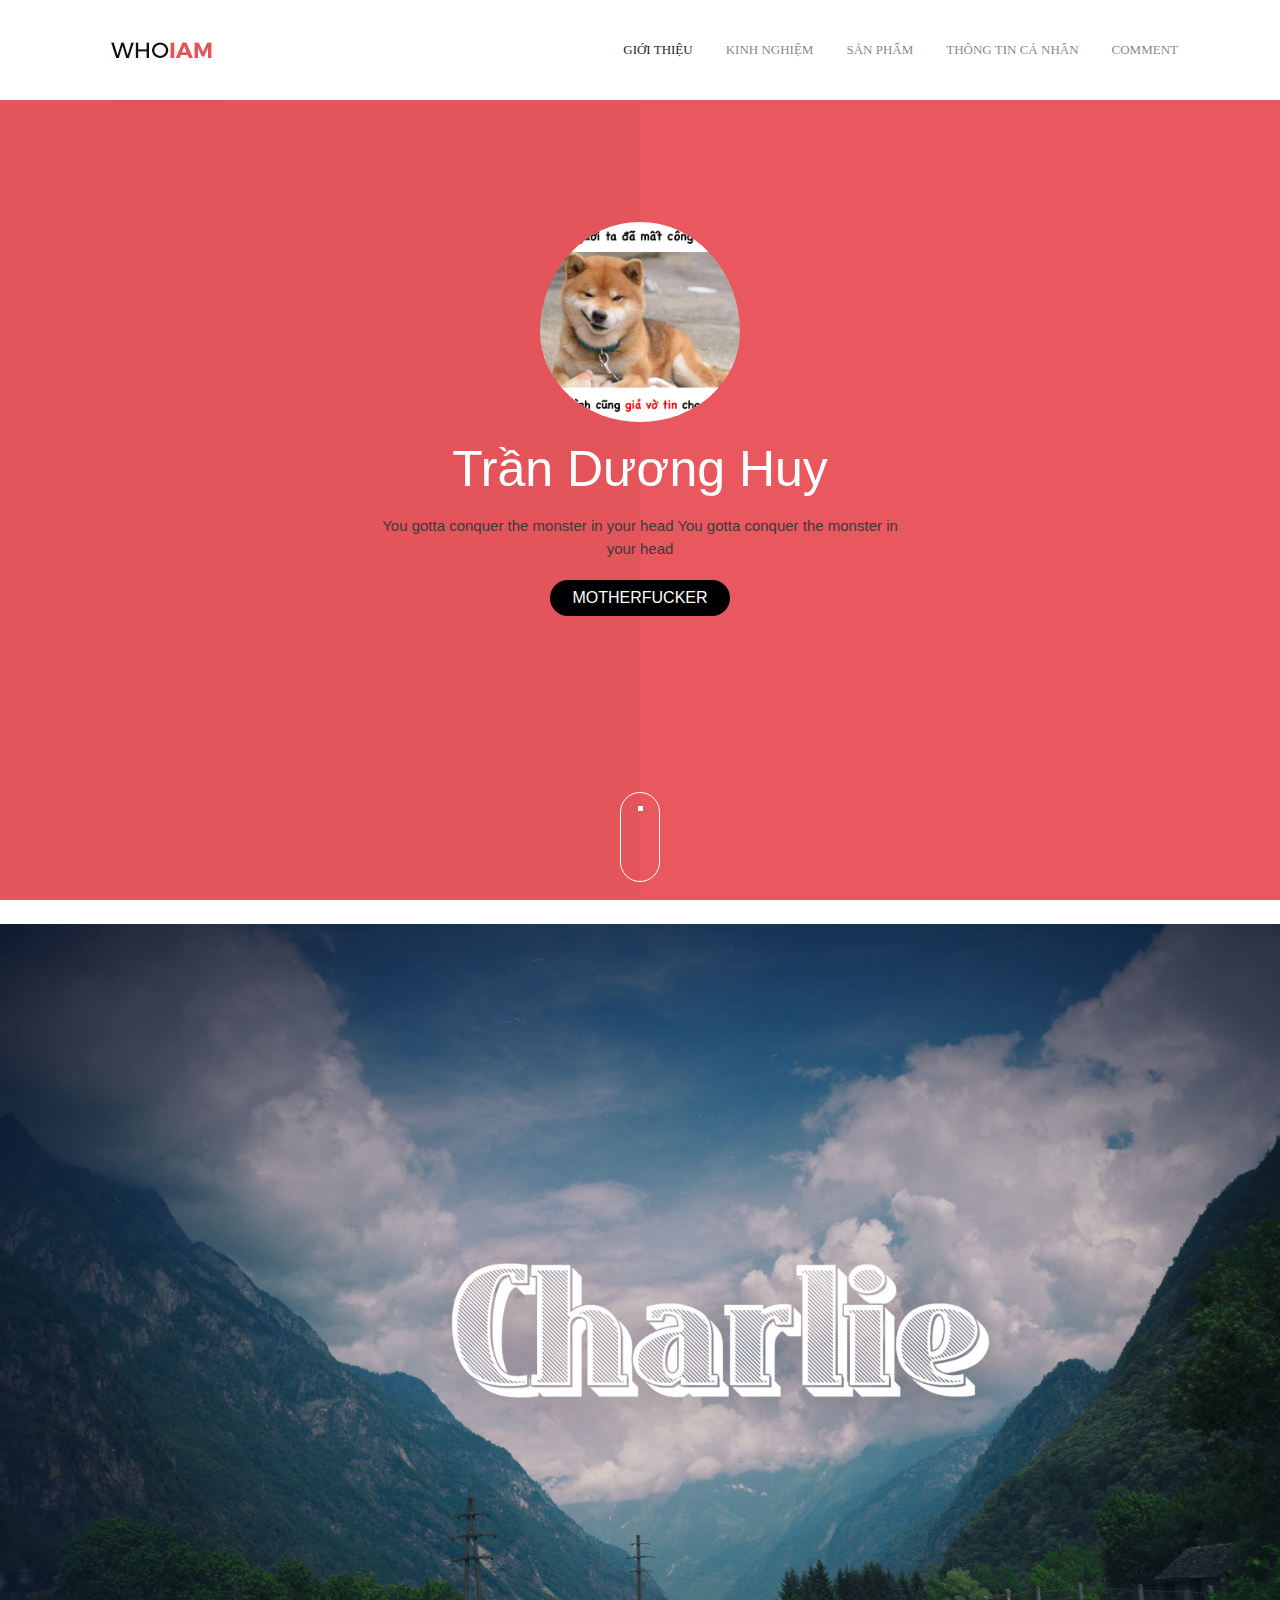
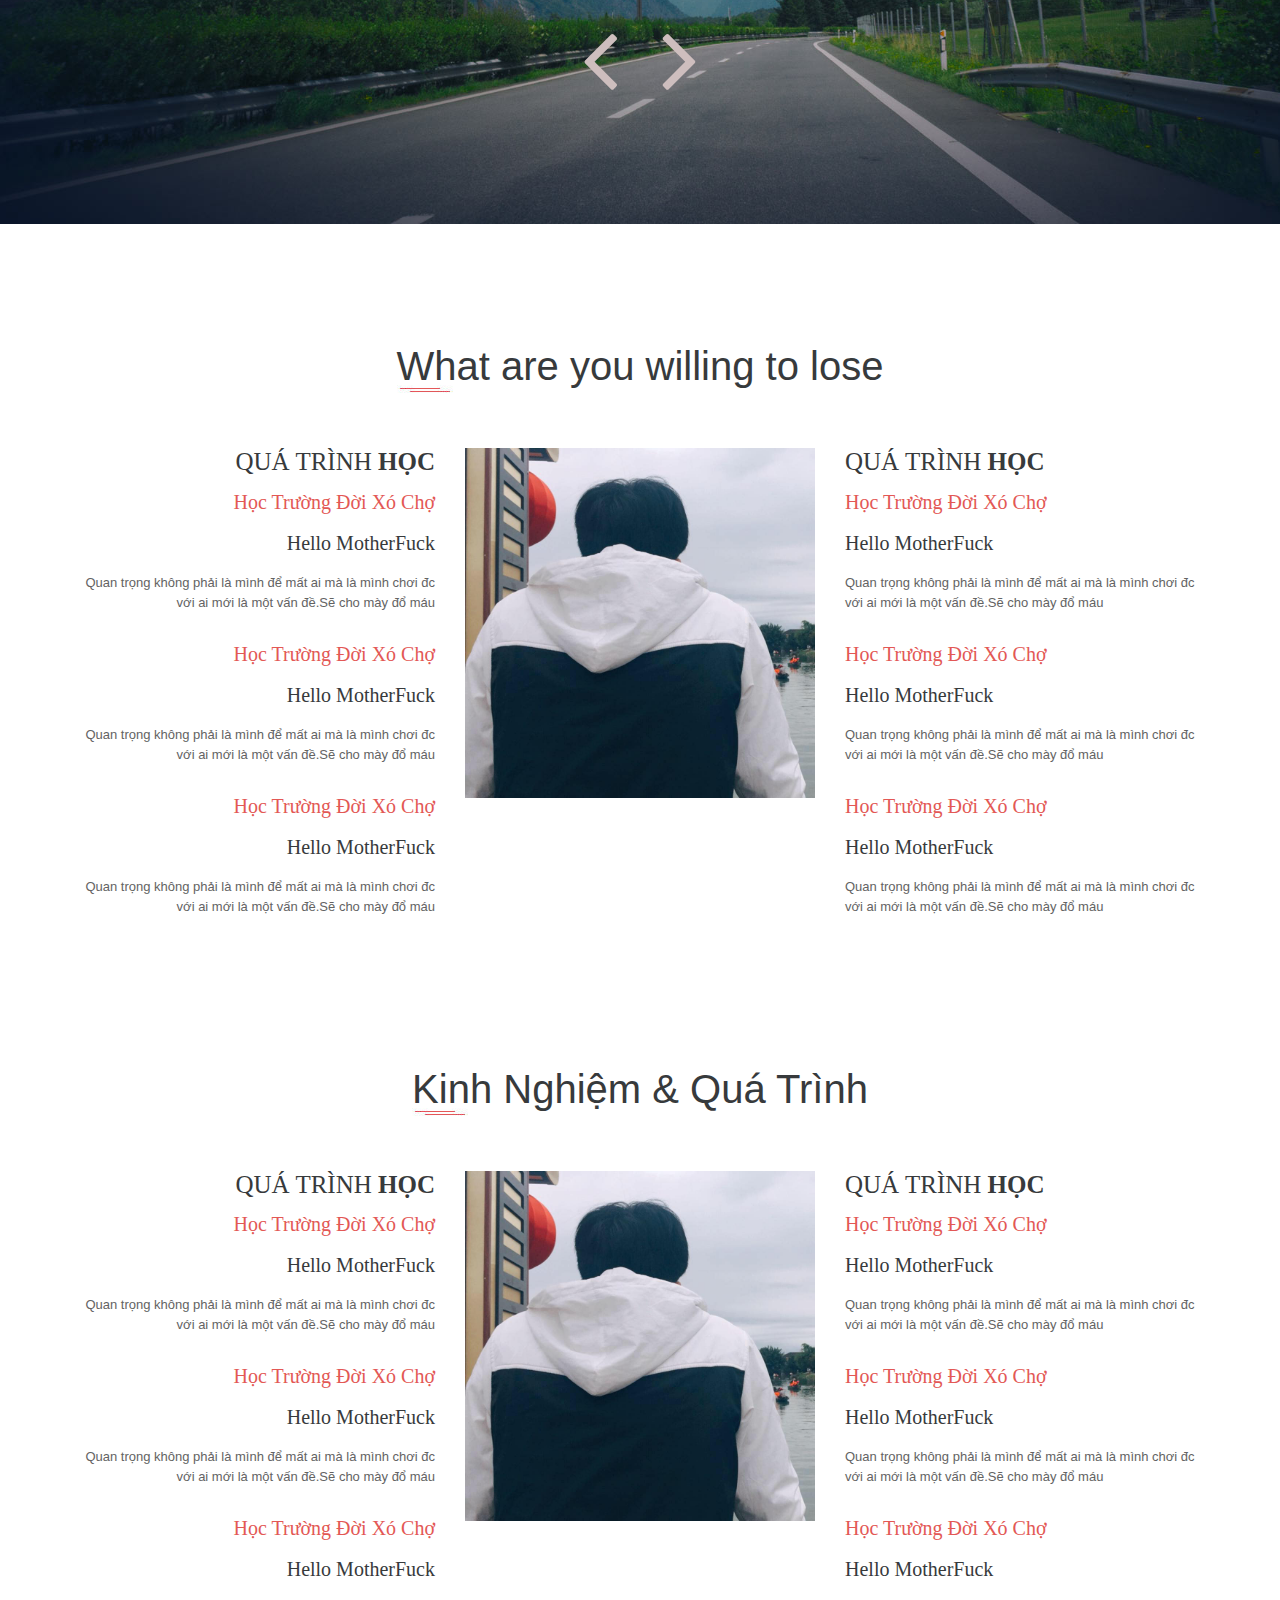
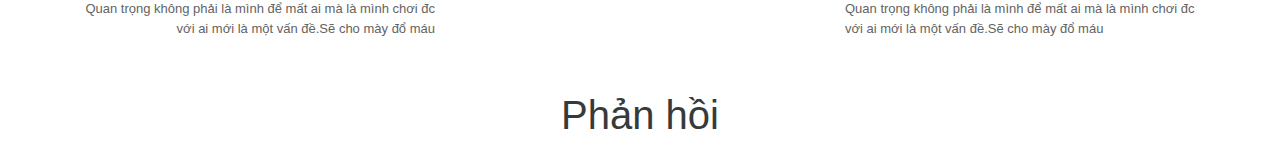
<file: index.html>
<!DOCTYPE html>
<html lang="en"><head>
	<title> Example </title>
	<meta charset="utf-8">
	<meta name="viewport" content="width=device-width, initial-scale=1">  
	<script type="text/javascript" src="vendor/bootstrap.js"></script>
  <script type="text/javascript" src="1.js"></script>
  <link rel="stylesheet" href="vendor/bootstrap.css">
  <link rel="stylesheet" href="vendor/font-awesome.css">
  <link rel="stylesheet" href="1.css">
</head>
<body >
<div id="fb-root"></div>
<script async defer crossorigin="anonymous" src="https://connect.facebook.net/vi_VN/sdk.js#xfbml=1&version=v6.0&appId=969515756784018&autoLogAppEvents=1"></script>

    <div class="menutop">
        <nav class="navbar navbar-light bg-dark navbar-fixed-top">
            <div class="container">
                <a class="navbar-brand" href="#">
                    <img src="image/123321.jpg" alt="">
                </a>
                <ul class="nav navbar-nav float-xs-right">
                    <li class="nav-item active">
                        <a class="nav-link" href="#">Giới Thiệu</a>
                    </li>
                    <li class="nav-item">
                        <a class="nav-link kn" href="#">Kinh Nghiệm</a>
                    </li>
                    <li class="nav-item">
                        <a class="nav-link slide" href="#">Sản Phẩm</a>
                    </li>
                    <li class="nav-item">
                        <a class="nav-link" href="#">Thông Tin Cá Nhân</a>
                    </li>
                    <li class="nav-item">
                        <a class="nav-link" href="#">Comment</a>
                    </li>
                </ul>               
            </div>
        </nav> 
    </div> <!-- Xong menu -->

    <div class="khoittin mb-2">
    	<div class="container text-xs-center">
    		<div class="tt">
             <img src="image/i.jpg" alt="" >
             <h2 class="display-4">Trần Dương Huy</h2>
             <p><!-- Hello MotherFuck Hello MotherFuck Hello MotherFuck Hello MotherFuck Hello MotherFuck -->
                You gotta conquer the monster in your head  You gotta conquer the monster in your head          
            </p>
            <a href="" class="nuthire btn btn-primary">motherfucker</a>
        </div>
        <div class="xuong"></div>
    </div>
</div> <!-- Xong khối ttin -->

<div id="slidewrapper">
    <div class="slides">
      <ul>
        <li class="dangxem" style="background-image: url(image/60.jpg);"></li>
        <li style="background-image: url(image/61.jpg);"></li>
        <li style="background-image: url(image/62.jpg);"></li>
        <li style="background-image: url(image/63.jpg);"></li>
        <li style="background-image: url(image/64.jpg);"></li>
      </ul>
    </div>
    <div class="nuts">
      <b class="trai"><span class="fa fa-angle-left"></span></b>
      <b class="phai"><span class="fa fa-angle-right"></span></b>
    </div>
  </div>

<div class="edu" >
   <div class="container">
      <div class="row">
         <div class="col-sm-12 tieudeto text-xs-center">
            <h1>What are you willing to lose</h1>
        </div>	
        <div class="col-sm-4 cot1_3">
           <h2 class="tieudecap2  text-sm-right text-xs-center">Quá trình<span class="dam"> học</span></h2>
           <div class="khoittnho text-sm-right text-xs-center">
               <h3 class="tieudecap3">Học Trường Đời Xó Chợ</h3>
               <span class="motaquatrinh">Hello MotherFuck</span>
               <p>Quan trọng không phải là mình để mất ai mà là mình chơi đc với ai mới là 
               một vấn đề.Sẽ cho mày đổ máu</p>
           </div>

           <div class="khoittnho text-sm-right text-xs-center">
               <h3 class="tieudecap3">Học Trường Đời Xó Chợ</h3>
               <span class="motaquatrinh">Hello MotherFuck</span>
               <p>Quan trọng không phải là mình để mất ai mà là mình chơi đc với ai mới là 
               một vấn đề.Sẽ cho mày đổ máu</p>
           </div>

           <div class="khoittnho text-sm-right text-xs-center">
               <h3 class="tieudecap3">Học Trường Đời Xó Chợ</h3>
               <span class="motaquatrinh">Hello MotherFuck</span>
               <p>Quan trọng không phải là mình để mất ai mà là mình chơi đc với ai mới là 
               một vấn đề.Sẽ cho mày đổ máu</p>
           </div>
       </div> 
       
       <div class="col-sm-4 cot2_3">
        <img src="image/1111.jpg" alt="" class="img-fluid">
    </div> 


    <div class="col-sm-4 cot3_3">
       <h2 class="tieudecap2 text-sm-left text-xs-center">Quá trình<span class="dam"> học</span></h2>
       <div class="khoittnho text-sm-left text-xs-center">
           <h3 class="tieudecap3">Học Trường Đời Xó Chợ</h3>
           <span class="motaquatrinh">Hello MotherFuck</span>
           <p>Quan trọng không phải là mình để mất ai mà là mình chơi đc với ai mới là 
           một vấn đề.Sẽ cho mày đổ máu</p>
       </div>

       <div class="khoittnho text-sm-left text-xs-center">
           <h3 class="tieudecap3">Học Trường Đời Xó Chợ</h3>
           <span class="motaquatrinh">Hello MotherFuck</span>
           <p>Quan trọng không phải là mình để mất ai mà là mình chơi đc với ai mới là 
           một vấn đề.Sẽ cho mày đổ máu</p>
       </div>

       <div class="khoittnho text-sm-left text-xs-center">
           <h3 class="tieudecap3">Học Trường Đời Xó Chợ</h3>
           <span class="motaquatrinh">Hello MotherFuck</span>
           <p>Quan trọng không phải là mình để mất ai mà là mình chơi đc với ai mới là 
           một vấn đề.Sẽ cho mày đổ máu</p>
       </div>
   </div> 
</div>
</div>
</div>  

<div class="edu" id="khoiedu">
    <div class="container">
        <div class="row">
            <div class="col-sm-12 tieudeto text-sm-center">
                <h1>Kinh Nghiệm & Quá Trình</h1>
            </div>  
            <div class="col-sm-4 cot1_3">
                <h2 class="tieudecap2  text-sm-right text-xs-center">Quá trình<span class="dam"> học</span></h2>
                <div class="khoittnho text-sm-right text-xs-center">
                    <h3 class="tieudecap3">Học Trường Đời Xó Chợ</h3>
                    <span class="motaquatrinh">Hello MotherFuck</span>
                    <p>Quan trọng không phải là mình để mất ai mà là mình chơi đc với ai mới là 
                    một vấn đề.Sẽ cho mày đổ máu</p>
                </div>

                <div class="khoittnho text-sm-right text-xs-center">
                    <h3 class="tieudecap3">Học Trường Đời Xó Chợ</h3>
                    <span class="motaquatrinh">Hello MotherFuck</span>
                    <p>Quan trọng không phải là mình để mất ai mà là mình chơi đc với ai mới là 
                    một vấn đề.Sẽ cho mày đổ máu</p>
                </div>

                <div class="khoittnho text-sm-right text-xs-center">
                    <h3 class="tieudecap3">Học Trường Đời Xó Chợ</h3>
                    <span class="motaquatrinh">Hello MotherFuck</span>
                    <p>Quan trọng không phải là mình để mất ai mà là mình chơi đc với ai mới là 
                    một vấn đề.Sẽ cho mày đổ máu</p>
                </div>
            </div> 
            
            <div class="col-sm-4 cot2_3">
                <img src="image/1111.jpg" alt="" class="img-fluid">
            </div> 


            <div class="col-sm-4 cot3_3">
                <h2 class="tieudecap2 text-sm-left text-xs-center">Quá trình<span class="dam"> học</span></h2>
                <div class="khoittnho text-sm-left text-xs-center">
                    <h3 class="tieudecap3">Học Trường Đời Xó Chợ</h3>
                    <span class="motaquatrinh">Hello MotherFuck</span>
                    <p>Quan trọng không phải là mình để mất ai mà là mình chơi đc với ai mới là 
                    một vấn đề.Sẽ cho mày đổ máu</p>
                </div>

                <div class="khoittnho text-sm-left text-xs-center">
                    <h3 class="tieudecap3">Học Trường Đời Xó Chợ</h3>
                    <span class="motaquatrinh">Hello MotherFuck</span>
                    <p>Quan trọng không phải là mình để mất ai mà là mình chơi đc với ai mới là 
                    một vấn đề.Sẽ cho mày đổ máu</p>
                </div>

                <div class="khoittnho text-sm-left text-xs-center">
                    <h3 class="tieudecap3">Học Trường Đời Xó Chợ</h3>
                    <span class="motaquatrinh">Hello MotherFuck</span>
                    <p>Quan trọng không phải là mình để mất ai mà là mình chơi đc với ai mới là 
                    một vấn đề.Sẽ cho mày đổ máu</p>
                </div>
            </div> 
        </div>
    </div>
</div>  <!-- Xong khối edu -->
      <a href="https://www.facebook.com/nha.phanthanh.982" class="link">Surprise </a>


  <div class="khoicomment">
    <div class="container">
      <div class="row">
        
        <div class="col-sm-12">
          <h1 class="text-xs-center">
            Phản hồi
          </h1>
        </div>

        <div class="fb-comments" data-href="https://lamnhucc.github.io/" data-width="576" data-numposts="5"></div>

      </div>
    </div>
  </div>

</body>
</html>
</file>
<file: 1.css>
*{margin: 0; padding: 0;}



.khoittnho {
    margin-bottom: 30px;
}

.khoittnho p {
    font-size: 13px;
    line-height: 20px;
    color: #636363;
}

span.motaquatrinh {
    font-size: 20px;
    font-family: segoe ui;
    margin-bottom: 15px;
    display: block;
}

h3.tieudecap3 {
    font-size: 20px;
    font-family: segoe ui light;
    color: #e35855;
    margin-bottom: 15px;
}

span.dam {
    font-weight: bold;
}

h2.tieudecap2 {
    font-weight: normal;
    font-family: segoe ui light;
    text-transform: uppercase;
    font-size: 25px;
    margin-bottom: 15px;
}

.tieudeto{
    margin-top: 120px;
    margin-bottom: 60px;
}

.tieudeto h1 {
    background: url(image/42.jpg) no-repeat left bottom;
    display: inline;
    padding-bottom: 10px;
}



html,body {
    width: 100%;
    height: 100%;
}

nav.navbar.navbar-light.bg-dark.navbar-fixed-top {
    background-color: white;
    padding: 0;
    margin: 0;
    height: 100px;
    /*position: absolute;
    z-index: 3;*/
}

a.nav-link {
    text-transform: uppercase;
    font-size: 13px;
    font-family: segoe ui;
}

li.nav-item {
    padding: 0;
    margin:0; 
    margin-left: 17px;
    margin-right: 17px;
    margin-top: 33px;
}

a.navbar-brand {
    padding: 0;
    margin: 0;
}

/*CSS cho khoi tin*/

.khoittin {
    background-color: #e9585f;
    width: 100%;
    height: 100%;
    position: relative;
}

.khoittin:after {
    content: '';
    position: absolute;
    left: 0;
    top: 0;
    background: #e4555b;
    width: 50%;
    height: 100%;
    z-index: 2;
}

a.nuthire.btn.btn-primary {
    border: none;
    background: black;
    width: 180px;
    text-transform: uppercase;
    border-radius: 20px;
}

.tt p {
    padding-top: 10px;
    font-size: 15px;
    width: 47%;
    margin: auto;
    text-align: center;
    padding-bottom: 20px;
}

.tt h2.display-4 {
    font-size: 50px;
    color: white;
}

.tt {
    z-index: 4;
    position: relative;
    padding-top: 20%;
}

.tt img {
    border-radius: 50%;
    padding-bottom: 20px;
    width: 200px;
} 

.xuong {
    width: 40px;
    height: 90px;
    border: 1px solid white;
    position: absolute;
    left: 50%;
    border-radius: 20px;
    bottom: 2%;
    margin-left: -20px;
    z-index: 6;
    transition: 0.4s;
    cursor: pointer;
}

.xuong:hover {
    bottom: 5%;
}

.xuong:after {
    content: '';
    position: absolute;
    width: 5px;
    background: white;
    height: 5px;
    top: 15%;
    left: 46%;
    transition: 0.4s;
}

/*Xong CSS cho khoi tin*/

@media (max-width: 576px){
    *{}
    
    a.link {
        opacity: 1!important;
        visibility: visible!important;
        text-align: center;
        align-items: center;
        margin-left: 45%;
        color: black;
        text-decoration: none;
    }

    div#slidewrapper {
    width: 0%;
    height: 0%;
    opacity: 0;
    }

    html,body {
    width: 100%;
    height: 100%;
    }
    
    .menutop ul.nav.navbar-nav.float-xs-right {
        float: none;
        text-align: center;
    }

    .menutop li.nav-item {
        display: inline;
        margin: 0 0;
    }

    .menutop a.nav-link {
        line-height: 28px;
        display: inline;
    }

    .menutop a.navbar-brand {
        width: 100%;
        text-align: center;
        display: block;
    }


    /*Xong CSS cho phÃƒÆ’Ã†â€™Ãƒâ€ Ã¢â‚¬â„¢ÃƒÆ’Ã¢â‚¬Å¡Ãƒâ€šÃ‚Â¡ÃƒÆ’Ã†â€™ÃƒÂ¢Ã¢â€šÂ¬Ã…Â¡ÃƒÆ’Ã¢â‚¬Å¡Ãƒâ€šÃ‚ÂºÃƒÆ’Ã†â€™ÃƒÂ¢Ã¢â€šÂ¬Ã…Â¡ÃƒÆ’Ã¢â‚¬Å¡Ãƒâ€šÃ‚Â§n menu*/
    
    /*CSS thong tin*/

    ul.nav.navbar-nav.float-xs-right {
        background: white;
        width: 109%;
        display: block;
        margin: 0;
        padding-left: 75px;
        margin-right: -15px;
        border-top: 2px solid gray;
    }

    .tt h2.display-4 {
    font-size: 45px;
    padding-top: 15px;
    }

    .tt img {
        width: 160px;
        margin-top: 160px;
    }
    
    .tt p {
        width: 240px;
    }
    /* Xong CSS thong tin*/

    .tieudeto h1 {
    font-size: 25px;
    }

    h2.tieudecap2.text-sm-left.text-xs-center {
    margin-top: 30px;
    }
}

.len {
    animation: cdlen 1s forwards;
}

@-webkit-keyframes cdlen {
    from{transform: translateY(300px);opacity: 0;}
    to {transform: translateY(0);opacity: 1;}
}

/*Scroll*/
nav.navbar.navbar-light.bg-dark.navbar-fixed-top.mauden {
    background:#e9585f;
    transition: 0.4s;
}












html,body,#slidewrapper,.slides,.slides ul,.slides ul li,.slides ul li ._1slide{width: 100%;height: 100%;}


#slidewrapper {position: relative;overflow: hidden; background-color: black;}
.slides {position: absolute;}
.slides ul {position: relative;;list-style: none;}
.slides ul li {
    position: absolute;
    top: 0;
    left: 0;
    background-size: cover;
    background-position: left center;
    opacity: 0;
}

.slides ul li.dangxem {opacity: 1;}

.nuts {
    position: absolute;
    bottom: 10%;
    left: 50%;
    z-index: 10;
    transform: translateX(-50%);
}
.nuts b {
    font-size: 100px;
    color: #cebebe;
    padding: 10px 20px;
    cursor: pointer;
    transition: 0.4s;
}

.nuts b:hover {
    color: #a35050;
}

.bienmatnext {
    animation: ani1 1s forwards;
}
@-webkit-keyframes ani1 {
    from {
        transform: scale(1);
        opacity: 1;
    }
    to {
        transform: scale(2);
        opacity: 0;
    }
}
.divaonext {
    animation: ani2 1s forwards;
}

@-webkit-keyframes ani2 {
    from {
        transform: scale(0.7);
        opacity: 0;
    }
    to {
        transform: scale(1);
        opacity: 1;
    }
}

.bienmatAnPre {
    animation: ani2_nguoc 1s forwards;
}
@-webkit-keyframes ani2_nguoc {
    from {
        transform: scale(1);
        opacity: 1;
    }
    to {
        transform: scale(0.7);
        opacity: 0;
    }
}
.divaoAnPre {
    animation: ani1_nguoc 1s ease;
}

@-webkit-keyframes ani1_nguoc {
    from {
        transform: scale(2);
        opacity: 0;
    }
    to {
        transform: scale(1);
        opacity: 1;
    }
}


a.link {
    opacity: 0;
    visibility: hidden;
}
</file>
